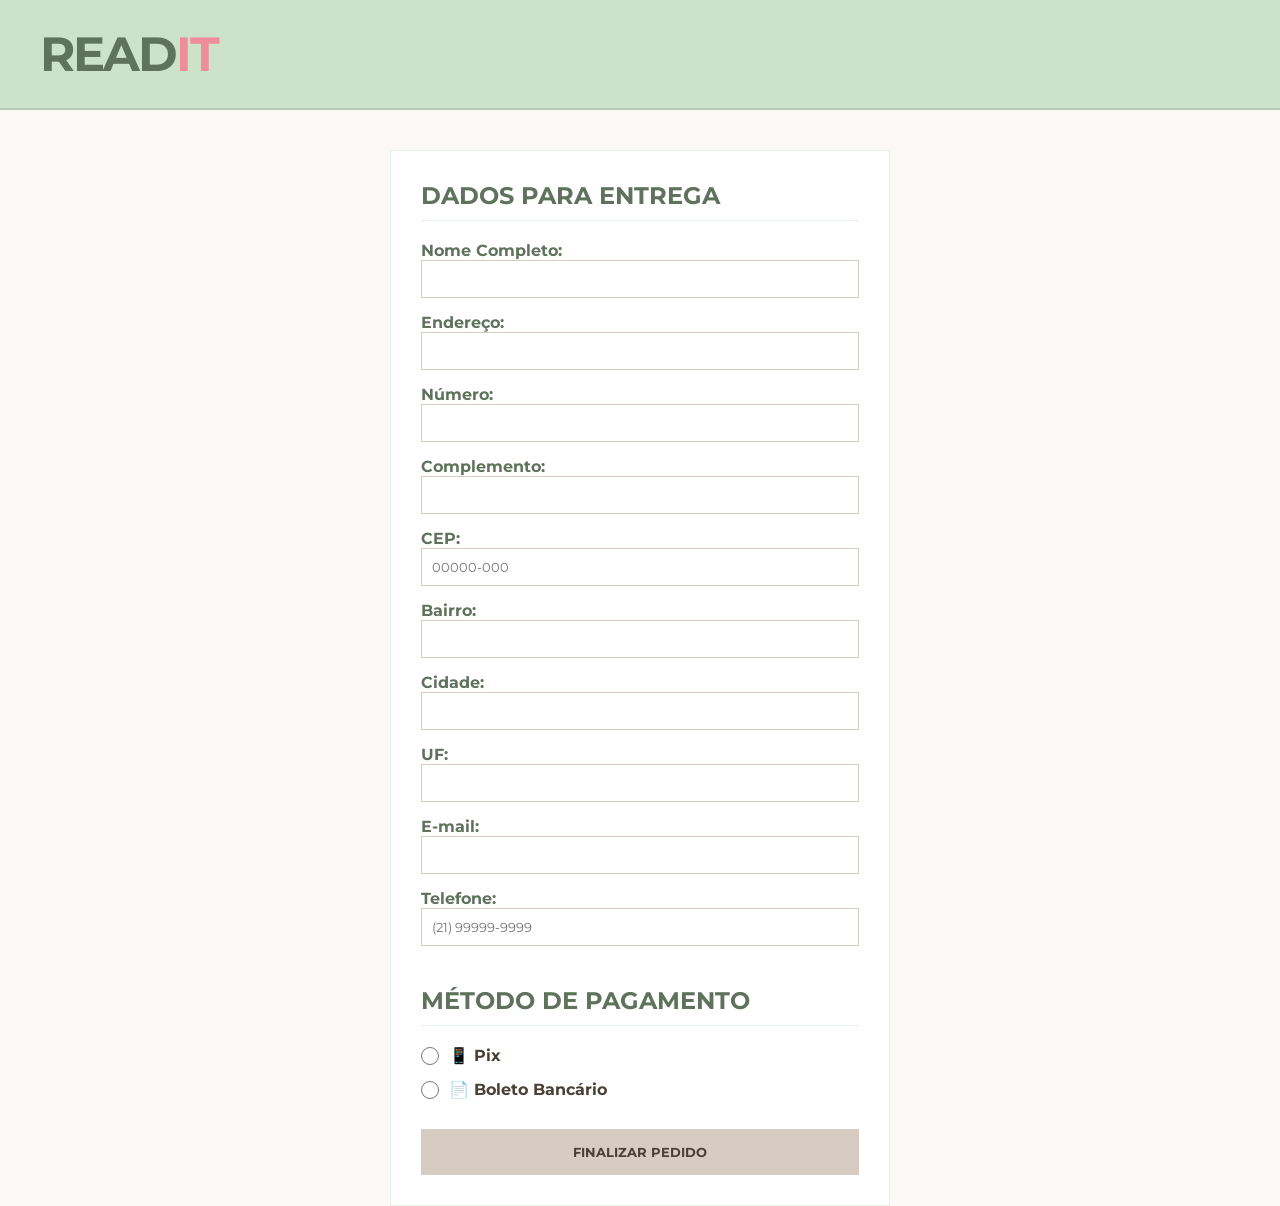
<file: pagamento.html>
<!DOCTYPE html>
<html lang="pt-br">
<head>
    <meta charset="UTF-8">
    <title>Pagamento | ReadIt</title>
    <link href="https://fonts.googleapis.com/css2?family=Montserrat:wght@400;700&display=swap" rel="stylesheet">
    <link rel="stylesheet" href="css/style.css">
</head>
<body>
    <header class="header-topo"><div class="container">
            <h1 class="titulo-site" onclick="window.location.href='index.html'">
                    READ<span class="titulo-site-span">IT</span>
                </h1>
        </div>
    </header>
    
    <main class="container caixa-checkout">
        <h2 class="checkout-titulo">DADOS PARA ENTREGA</h2>
        <label class="label-pagamento">Nome Completo:</label><input type="text" class="input-pagamento">
        <label class="label-pagamento">Endereço:</label><input type="text" class="input-pagamento">
        <label class="label-pagamento">Número:</label><input type="text" class="input-pagamento">
        <label class="label-pagamento">Complemento:</label><input type="text" class="input-pagamento">
        <label class="label-pagamento">CEP:</label><input type="text" placeholder="00000-000" class="input-pagamento">
        <label class="label-pagamento">Bairro:</label><input type="text" class="input-pagamento">
        <label class="label-pagamento">Cidade:</label><input type="text" class="input-pagamento">
        <label class="label-pagamento">UF:</label><input type="text" maxlength="2" class="input-pagamento">
        <label class="label-pagamento">E-mail:</label><input type="email" class="input-pagamento">
        <label class="label-pagamento">Telefone:</label><input type="tel" placeholder="(21) 99999-9999" class="input-pagamento">
            
<h2 class="checkout-titulo" style="margin-top: 40px;">MÉTODO DE PAGAMENTO</h2>
        
        <div class="pagamento-opcoes">
            <label class="metodo-item">
                <input type="radio" name="pgto" value="pix" onchange="mostrarPagamento()"> 📱 Pix
            </label>

            <label class="metodo-item">
                <input type="radio" name="pgto" value="boleto" onchange="mostrarPagamento()"> 📄 Boleto Bancário
            </label>
        </div>

        <div id="area-resultado"></div>

        <button class="btn-checkout" onclick="alert('Pedido Finalizado com Sucesso!')">FINALIZAR PEDIDO</button>
        <div id="area-resultado"></div>

        
        
    </main>

    <script src="js/script.js"></script>
</body>
</html>
</file>
<file: css/style.css>
* {
    margin: 0;
    padding: 0;
    box-sizing: border-box;
    font-family: 'Montserrat', sans-serif !important;
    border-radius: 0 !important;
}

body { 
    background-color: #FAF9F6; 
    color: #4A3F35; 
}

.container { 
    width: 95%; 
    max-width: 1200px; 
    margin: 0 auto; 
}

.header-topo { background-color: #CCE2CB; padding: 25px 0; border-bottom: 2px solid #B7C9B5; }
.header-flex { display: flex; justify-content: space-between; align-items: center; }
.titulo-site { font-size: 3rem; font-weight: 700; color: #5E725C; letter-spacing: -2px; cursor: pointer; }
.titulo-site-span { color: #ef8d9d; }
.busca-container { display: flex; border: 1px solid #B7C9B5; background: white; }
.input-busca { width: 300px; padding: 12px; border: none; outline: none; }
.btn-busca { background: #E8F1E7; border: none; padding: 0 15px; cursor: pointer; color: #5E725C; }

.acoes-usuario { display: flex; align-items: center; gap: 20px; }
.btn-login { background: #D6CCC2; color: #4A3F35; border: none; padding: 12px 25px; font-weight: bold; cursor: pointer; }
.carrinho-topo { color: #5E725C; font-weight: bold; cursor: pointer; display: flex; align-items: center; gap: 8px; }

.nav-sub { background: white; border-bottom: 1px solid #E8F1E7; padding: 15px 0; }
.nav-flex { display: flex; justify-content: space-between; }
.nav-flex a { text-decoration: none; color: #8A9A5B; font-weight: 700; font-size: 0.7rem; }

.layout-grid { display: flex; gap: 40px; margin-top: 0px; }
.vitrine { flex: 3; }
.sidebar-categorias { flex: 1; }
.sessao-titulo { color: #5E725C; font-weight: 700; margin-bottom: 30px; text-align: center; margin-top: 40px; margin-bottom: 40px; }

.book-card-grid { display: grid; grid-template-columns: 1fr 1fr 1fr 1fr; gap: 20px; }
.grid-nacionais { display: grid; grid-template-columns: 1fr 1fr 1fr 1fr 1fr 1fr; gap: 15px; }

.book-card-grid { display: grid; grid-template-columns: 1fr 1fr 1fr 1fr; gap: 20px; }
.grid-ebooks { display: grid; grid-template-columns: 1fr 1fr 1fr 1fr 1fr 1fr; gap: 15px; }

.book-card { background: white; border: 1px solid #E8F1E7; padding: 15px; text-align: center; }
.book-cover { width: 100%; height: 260px; object-fit: cover; margin-bottom: 15px; }
.price { display: block; color: #4A3F35; font-weight: 700; margin-bottom: 15px; }
.btn-add { width: 100%; background: #D6CCC2; color: #4A3F35; border: none; padding: 12px; font-weight: bold; cursor: pointer; }

.botoes-categorias button { display: block; width: 100%; background: white; border: 1px solid #E8F1E7; padding: 15px; margin-bottom: 10px; color: #5E725C; font-weight: bold; text-align: left; cursor: pointer; }
.link-ver-mais { display: block; text-align: right; font-weight: bold; margin-top: 15px; color: #5E725C; text-decoration: none; font-size: 12px; }
.link-ver-mais:hover, 
.link-ver-mais:active { text-decoration: underline;}

.footer-comum { background-color: #E8F1E7; padding: 40px 0; text-align: center; margin-top: 50px; }
.footer-comum h3 { margin-bottom: 20px; color: #5E725C; }

.input-pagamento { display: block; width: 100%; padding: 10px; margin-bottom: 15px; border: 1px solid #D6CCC2; }
.label-pagamento { display: block; font-weight: bold; margin-top: 10px; color: #5E725C; }

.cart-sidebar { position: fixed; right: -350px; top: 0; width: 350px; height: 100%; background: white; z-index: 10000; transition: 0.3s; display: flex; flex-direction: column; box-shadow: -2px 0 5px rgba(0,0,0,0.1); }
.cart-sidebar.active { right: 0; }
.cart-header { background-color: #CCE2CB; padding: 20px; color: #5E725C; display: flex; justify-content: space-between; align-items: center; }
.cart-header h3 { margin: 0; }
.cart-header button { background: none; border: none; cursor: pointer; font-weight: bold; color: #5E725C; font-size: 1.5rem; }
#carrinho-itens-lista { flex: 1; overflow-y: auto; }
.cart-footer { padding: 20px; border-top: 1px solid #eee; }
.cart-footer .btn-login { width: 100%; margin-top: 10px; }
.btn-remover { background: none; border: 1px solid #D6CCC2; color: #D6CCC2; padding: 2px 5px; cursor: pointer; }
.checkout-container { max-width: 600px; margin: 40px auto; background: white; padding: 30px; border: 1px solid #E8F1E7; }
.checkout-titulo { color: #5E725C; margin-bottom: 20px; border-bottom: 1px solid #E8F1E7; padding-bottom: 10px; }
.pagamento-opcoes { display: flex; flex-direction: column; gap: 15px; margin-top: 20px; }
.metodo-item { display: flex; align-items: center; gap: 10px; cursor: pointer; font-weight: bold; color: #4A3F35; }
input[type="radio"] { accent-color: #5E725C; width: 18px; height: 18px; }
.btn-checkout { background: #D6CCC2; color: #4A3F35; border: none; padding: 15px; font-weight: bold; cursor: pointer; width: 100%; margin-top: 30px; }
.caixa-checkout { max-width: 500px; margin-top: 40px; background: white; padding: 30px; border: 1px solid #E8F1E7; }
.checkout-titulo { color: #5E725C; margin-bottom: 20px; }
.separador-pgto { margin-top: 40px; }
</file>
